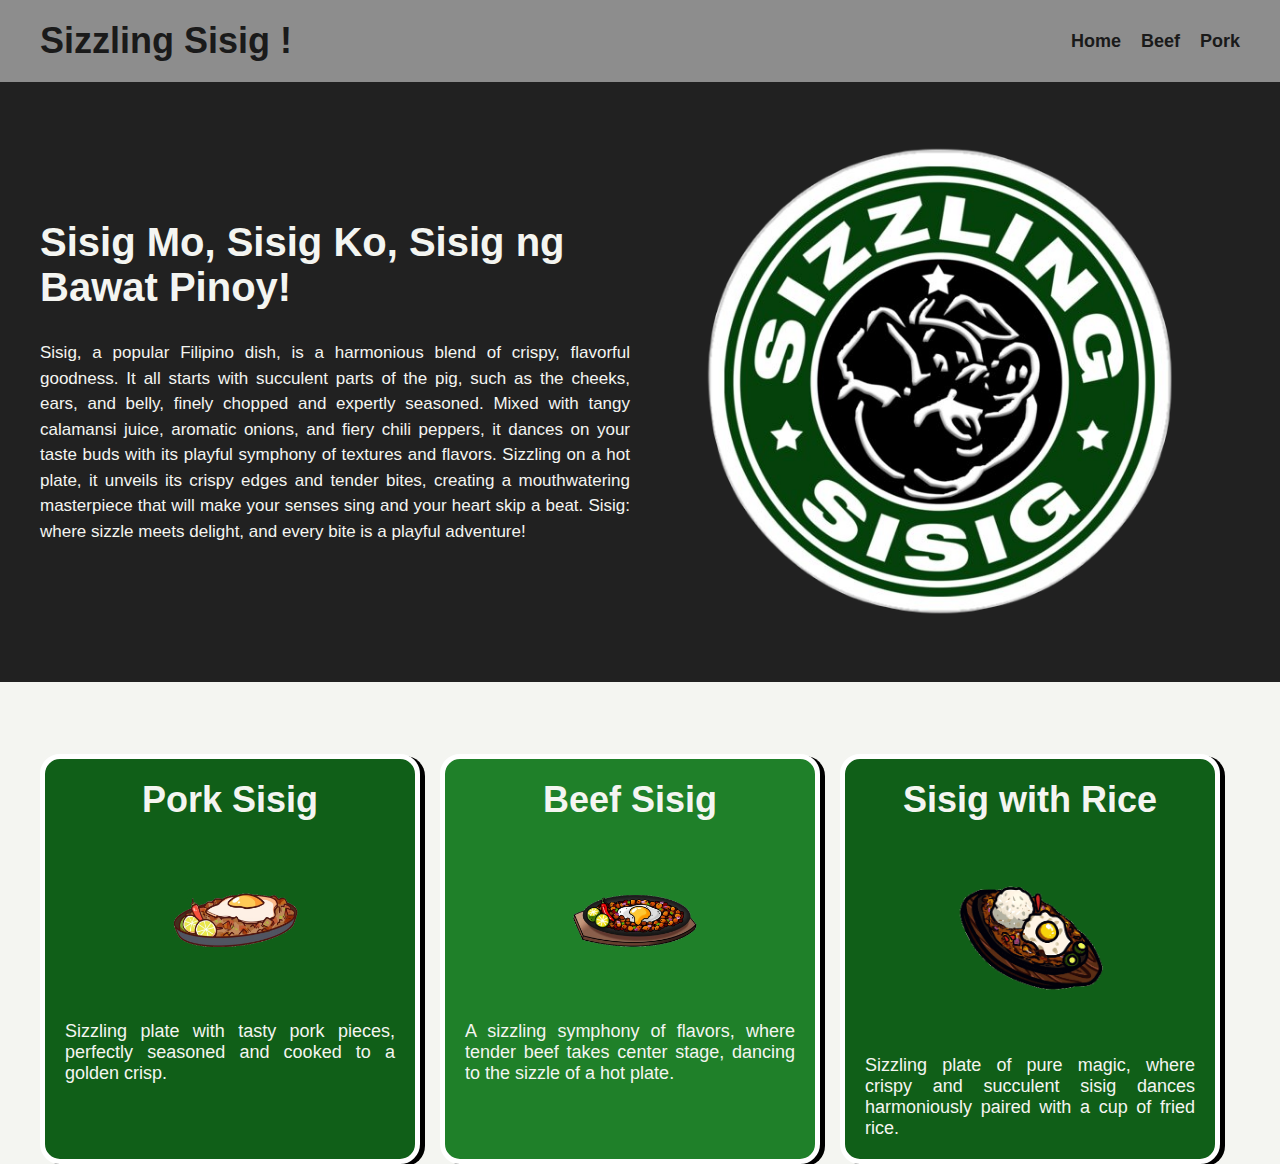
<file: index.html>
<!DOCTYPE html>
<html lang="en">

<head>
    <meta charset="UTF-8">
    <meta http-equiv="X-UA-Compatible" content="IE=edge">
    <meta name="viewport" content="width=device-width, initial-scale=1.0">
    <link rel="stylesheet" href="Montinola_Mongcal.css">
    <title>Sizzling Sisig</title>
</head>

<body>
    <div class="nav-bar">
        <div class="container">
            <div class="logo">
                <h1>Sizzling Sisig !</h1>
            </div>
            <ul>
                <li>
                    <a href="#">Home</a>
                </li>
                <li>
                    <a href="Montinola_Mongcal_TSA5_Beef.html">Beef</a>
                </li>
                <li>
                    <a href="Montinola_Mongcal_TSA5_Pork.html">Pork</a>
                </li>
            </ul>
        </div>
    </div>

    <div class="content">
        <div class="container">
            <div>
                <h2>Sisig Mo, Sisig Ko, Sisig ng Bawat Pinoy!</h2>
                <p>
                    Sisig, a popular Filipino dish, is a harmonious blend of crispy, flavorful goodness. It all starts with succulent parts of the pig, such as the cheeks, ears, and belly, finely chopped and expertly seasoned. Mixed with tangy calamansi juice, aromatic onions, and fiery chili peppers, it dances on your taste buds with its playful symphony of textures and flavors. Sizzling on a hot plate, it unveils its crispy edges and tender bites, creating a mouthwatering masterpiece that will make your senses sing and your heart skip a beat. Sisig: where sizzle meets delight, and every bite is a playful adventure!
                </p>
            </div>
            <img src="sisig-icon.png"
                 alt="" />
        </div>
    </div>
</body>

<div class="boxes">
    <h1>Our Best Sellers</h1>
    <div class="container">
        <div class="card darkred">
            <h1>Pork Sisig</h1>
            <img src="sisig-1.png">
            <p>
                Sizzling plate with tasty pork pieces, perfectly seasoned and cooked to a golden crisp.
            </p>
        </div>



        <div class="card darkblue">
            <h1>Beef Sisig</h1>
            <img src="sisig-logo.png">
            <p>
                A sizzling symphony of flavors, where tender beef takes center stage, dancing to the sizzle of a hot plate.
            </p>
        </div>



        <div class="card darkgold">
            <h1>Sisig with Rice</h1>
            <img src="sisig-2.png">
            <p>
                Sizzling plate of pure magic, where crispy and succulent sisig dances harmoniously paired with a cup of fried rice.
            </p>
        </div>
    </div>
</div>

</html>
</file>
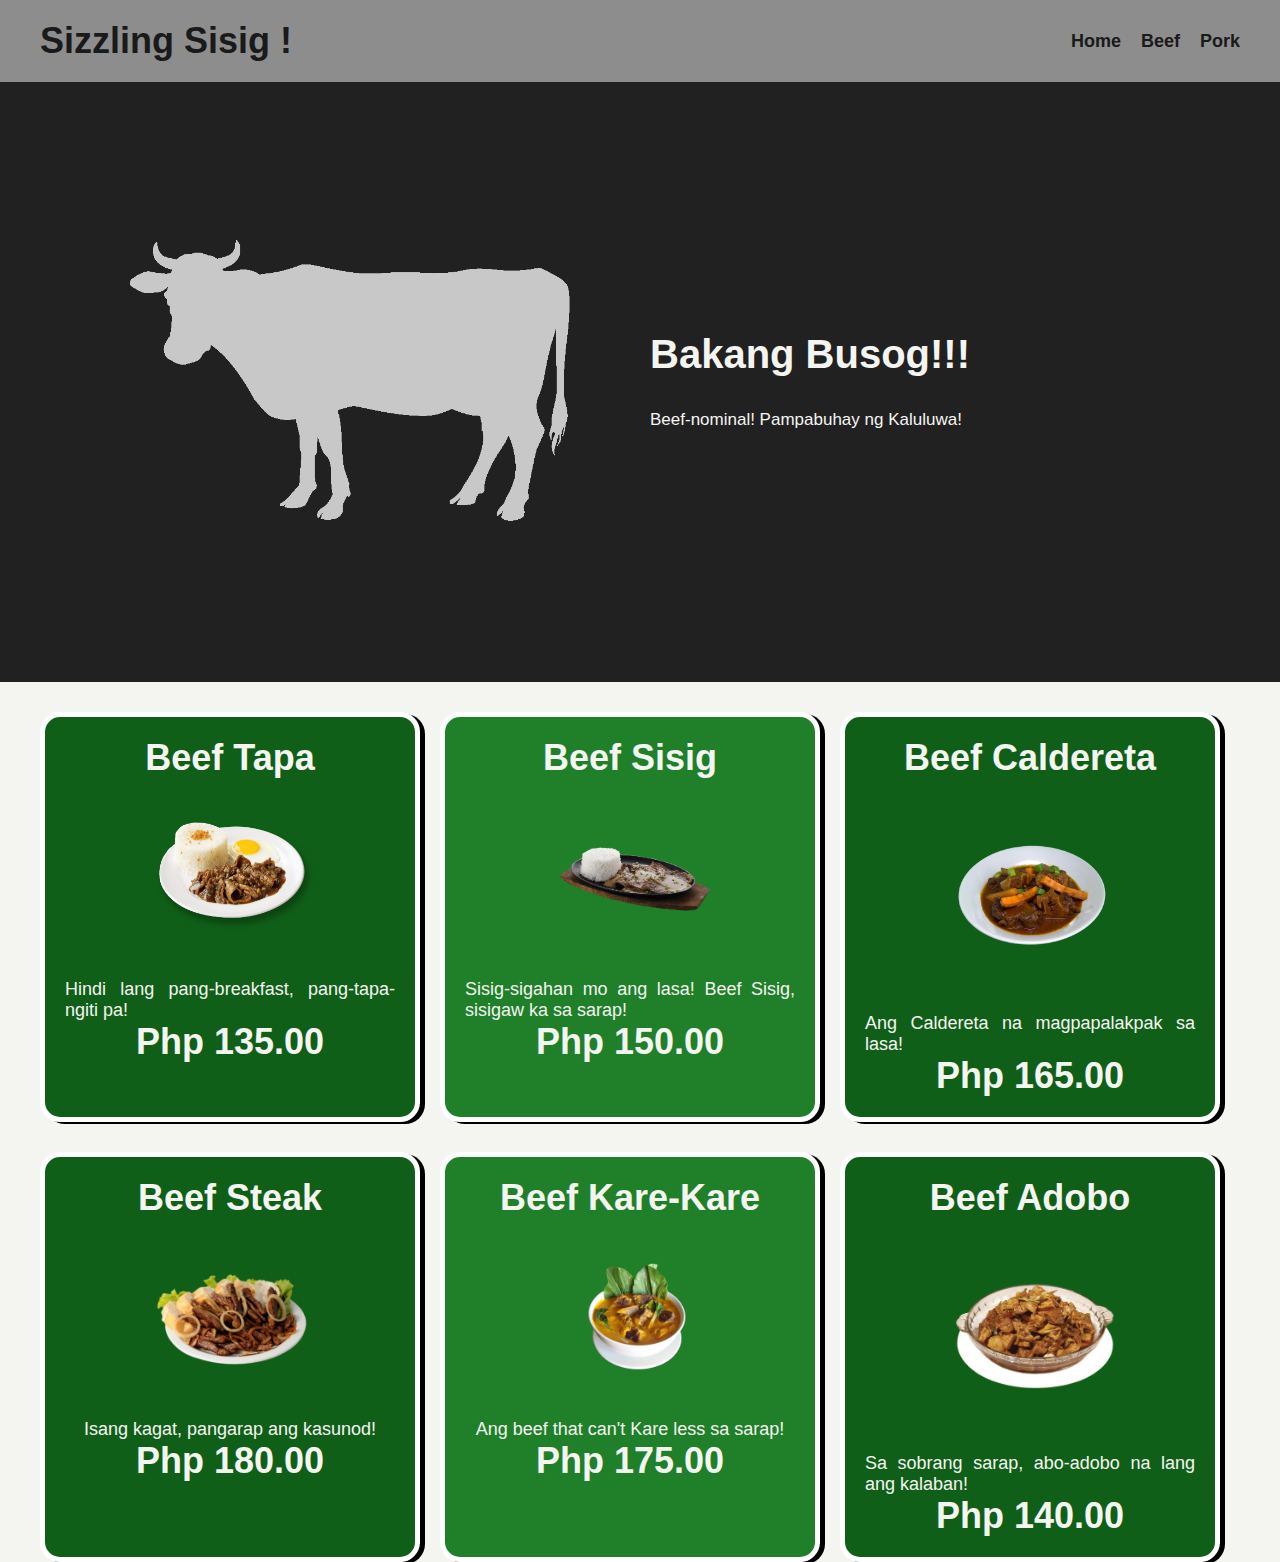
<file: Montinola_Mongcal_TSA5_Beef.html>
<!DOCTYPE html>
<html lang="en">

<head>
    <meta charset="UTF-8">
    <meta http-equiv="X-UA-Compatible" content="IE=edge">
    <meta name="viewport" content="width=device-width, initial-scale=1.0">
    <link rel="stylesheet" href="Montinola_Mongcal.css">
    <title>Sizzling Sisig</title>
</head>

<body>
    <div class="nav-bar">
        <div class="container">
            <div class="logo">
                <h1>Sizzling Sisig !</h1>
            </div>
            <ul>
                <li>
                    <a href="index.html">Home</a>
                </li>
                <li>
                    <a href="Montinola_Mongcal_TSA5_Beef.html">Beef</a>
                </li>
                <li>
                    <a href="Montinola_Mongcal_TSA5_Pork.html">Pork</a>
                </li>
            </ul>
        </div>
    </div>

    <div class="content">
        <div class="container">
            <img src="beef.png"
                 alt="" />
            <div>
                <h2>Bakang Busog!!!</h2>
                <p>
                    Beef-nominal! Pampabuhay ng Kaluluwa!
                </p>
            </div>
        </div>
    </div>
</body>

<div class="boxes">
    <div class="container">
        <div class="card darkred">
            <h1>Beef Tapa</h1>
            <img src="beeftapa.png">
            <p>
                Hindi lang pang-breakfast, pang-tapa-ngiti pa!
            </p>
            <h1>Php 135.00</h1>
        </div>



        <div class="card darkblue">
            <h1>Beef Sisig</h1>
            <img src="beefsisig.png">
            <p>
                Sisig-sigahan mo ang lasa! Beef Sisig, sisigaw ka sa sarap!
            </p>
            <h1>Php 150.00</h1>
        </div>



        <div class="card darkgold">
            <h1>Beef Caldereta</h1>
            <img src="beefcaldereta.png">
            <p>
                Ang Caldereta na magpapalakpak sa lasa!
            </p>
            <h1>Php 165.00</h1>
        </div>
    </div>

    <div class="container">
        <div class="card darkred">
            <h1>Beef Steak</h1>
            <img src="beefsteak.png">
            <p>
                Isang kagat, pangarap ang kasunod!
            </p>
            <h1>Php 180.00</h1>
        </div>



        <div class="card darkblue">
            <h1>Beef Kare-Kare</h1>
            <img src="beefkarekare.png">
            <p>
                Ang beef that can't Kare less sa sarap!
            </p>
            <h1>Php 175.00</h1>
        </div>



        <div class="card darkgold">
            <h1>Beef Adobo</h1>
            <img src="beefadobo.png">
            <p>
                Sa sobrang sarap, abo-adobo na lang ang kalaban!
            </p>
            <h1>Php 140.00</h1>
        </div>
    </div>
</div>

</html>
</file>
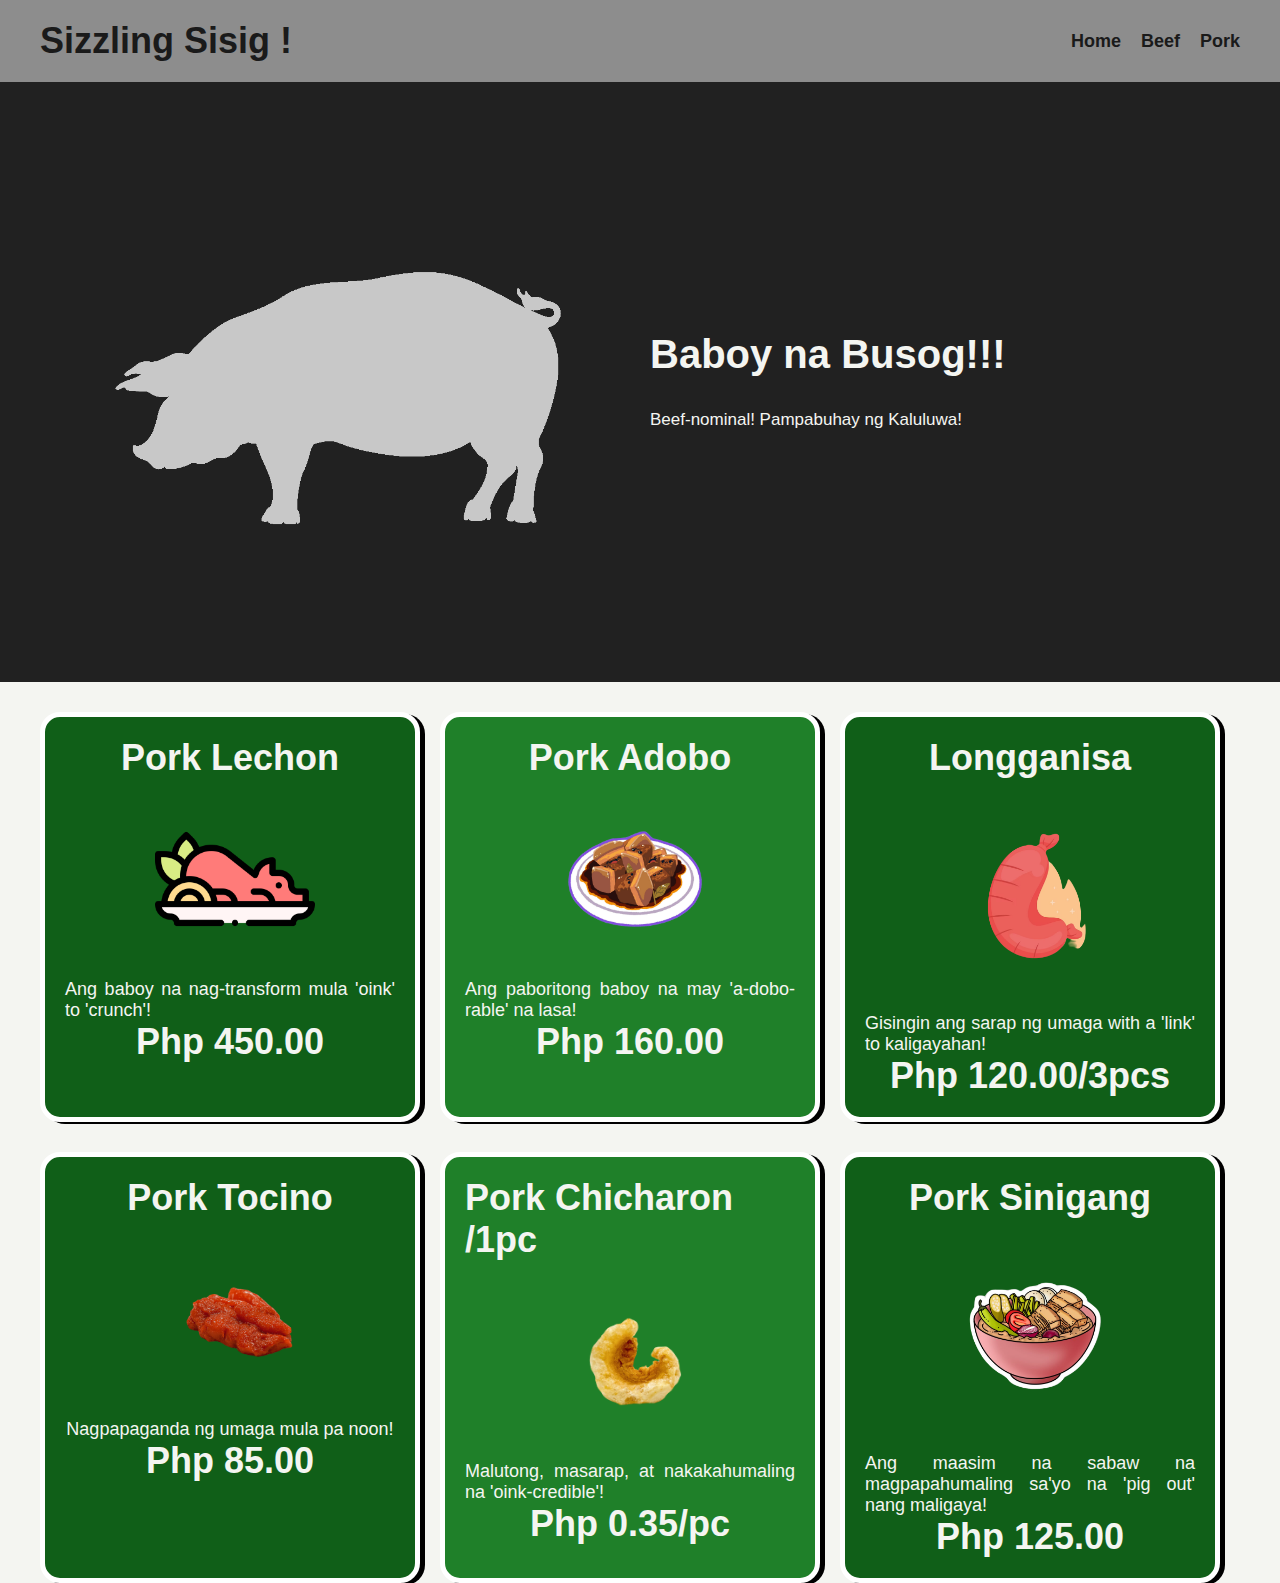
<file: Montinola_Mongcal_TSA5_Pork.html>
<!DOCTYPE html>
<html lang="en">

<head>
    <meta charset="UTF-8">
    <meta http-equiv="X-UA-Compatible" content="IE=edge">
    <meta name="viewport" content="width=device-width, initial-scale=1.0">
    <link rel="stylesheet" href="Montinola_Mongcal.css">
    <title>Sizzling Sisig</title>
</head>

<body>
    <div class="nav-bar">
        <div class="container">
            <div class="logo">
                <h1>Sizzling Sisig !</h1>
            </div>
            <ul>
                <li>
                    <a href="index.html">Home</a>
                </li>
                <li>
                    <a href="Montinola_Mongcal_TSA5_Beef.html">Beef</a>
                </li>
                <li>
                    <a href="Montinola_Mongcal_TSA5_Pork.html">Pork</a>
                </li>
            </ul>
        </div>
    </div>

    <div class="content">
        <div class="container">
            <img src="pork.png"
                 alt="" />
            <div>
                <h2>Baboy na Busog!!!</h2>
                <p>
                    Beef-nominal! Pampabuhay ng Kaluluwa!
                </p>
            </div>
        </div>
    </div>
</body>

<div class="boxes">
    <div class="container">
        <div class="card darkred">
            <h1>Pork Lechon</h1>
            <img src="porklechon.png">
            <p>
                Ang baboy na nag-transform mula 'oink' to 'crunch'!
            </p>
            <h1>Php 450.00</h1>
        </div>



        <div class="card darkblue">
            <h1>Pork Adobo</h1>
            <img src="porkadobo.png">
            <p>
                Ang paboritong baboy na may 'a-dobo-rable' na lasa!
            </p>
            <h1>Php 160.00</h1>
        </div>



        <div class="card darkgold">
            <h1>Longganisa</h1>
            <img src="longganisa.png">
            <p>
                Gisingin ang sarap ng umaga with a 'link' to kaligayahan!
            </p>
            <h1>Php 120.00/3pcs</h1>
        </div>
    </div>
    <div class="container">
        <div class="card darkred">
            <h1>Pork Tocino</h1>
            <img src="tocino.png">
            <p>
                Nagpapaganda ng umaga mula pa noon!
            </p>
            <h1>Php 85.00</h1>
        </div>



        <div class="card darkblue">
            <h1>Pork Chicharon /1pc</h1>
            <img src="chicharon.png">
            <p>
                Malutong, masarap, at nakakahumaling na 'oink-credible'!
            </p>
            <h1>Php 0.35/pc</h1>
        </div>



        <div class="card darkgold">
            <h1>Pork Sinigang</h1>
            <img src="porksinigang.png">
            <p>
                Ang maasim na sabaw na magpapahumaling sa'yo na 'pig out' nang maligaya!
            </p>
            <h1>Php 125.00</h1>
        </div>
    </div>
</div>

</html>
</file>
<file: Montinola_Mongcal.css>
* {
    margin: 0;
    padding: 0;
    box-sizing: border-box;
  }
  
  body {
    font-family: 'Gill Sans', 'Gill Sans MT', Calibri, 'Trebuchet MS', sans-serif;
    font-size: large;
    background-color: #F4F5F1;
    color: #F4F5F1;
  }
  
  .container {
    width: 1200px;
    margin: 0 auto;
  }
  
  .nav-bar {
    background-color: #8d8d8d;
    padding: 20px;
  }
  
  .nav-bar > .container {
    display: flex;
    justify-content: space-between;
    align-items: center;
    font-weight: bold;
  }
  
  .nav-bar > .container h1 {
    color: #1a1a1a;
  }
  
  .nav-bar a:hover {
    color: #ffffff;
  }
  
  .container ul {
    display: flex;
    gap: 20px;
  }
  
  li {
    list-style: none;
  }
  
  .nav-bar a {
    text-decoration: none;
    color: #1a1a1a;
  }
  
  .content {
    background-color: #212121;
  }
  
  .content img {
    width: 600px;
  }
  
  img {
    padding: 20px;
    margin-left: 10px;
  }
  
  .content .container {
    display: flex;
    justify-content: left;
    align-items: center;
  }
  
  .content h2 {
    margin-bottom: 30px;
    font-size: 40px;
  }
  
  .content p {
    line-height: 1.5;
    font-size: 17px;
    text-align: justify;
  }
  
  .boxes .container {
    margin-top: 30px;
    display: flex;
    justify-content: space-between;
  }
  
  .boxes img {
    width: 200px;
    height: 200px;
    object-fit:contain;
  }
  
  .boxes .card {
    flex: 1;
    display: flex;
    flex-direction: column;
    align-items: center;
    margin-right: 20px;
    padding: 20px;
    border-radius: 20px;
    border: 5px solid white;
    box-shadow: 5px 2px black;
  }

  .card:hover {
    background-color: #f0fff2;
    color: black;
  }
  
  .card p {
    text-align: justify;
  }
  
  .darkred {
    background-color: #105f18;
  }
  
  .darkblue {
    background-color: #1f8029;
  }
  
  .darkgold {
    background-color: #105f18;
  }
  
  .darkgold img {
    margin-top: 17px;
    margin-bottom: 17px;
  }
  
  .content-img {
    width: 800px;
  }
  
  /* Responsive Styles */
  
  @media screen and (max-width: 1200px) {
    .container {
      width: 100%;
      padding: 0 20px;
    }
  }
  
  @media screen and (max-width: 768px) {
    .nav-bar > .container {
      flex-direction: column;
      align-items: flex-start;
    }
    
    .nav-bar ul {
      margin-top: 10px;
    }
    
    .nav-bar a {
      display: block;
      margin-bottom: 10px;
    }
    
    .content .container {
      flex-direction: column;
    }
    
    .boxes .container {
      flex-wrap: wrap;
    }
    
    .boxes .card {
      width: 100%;
      margin-bottom: 20px;
    }
  }
  
  @media screen and (max-width: 576px) {
    .nav-bar {
      padding: 10px;
    }
    
    .nav-bar > .container {
      align-items: flex-start;
    }
    
    .content h2 {
      font-size: 30px;
    }
    
    .content p {
      font-size: 15px;
    }
    
    .boxes img {
      width: 100%;
    }
  }
</file>
